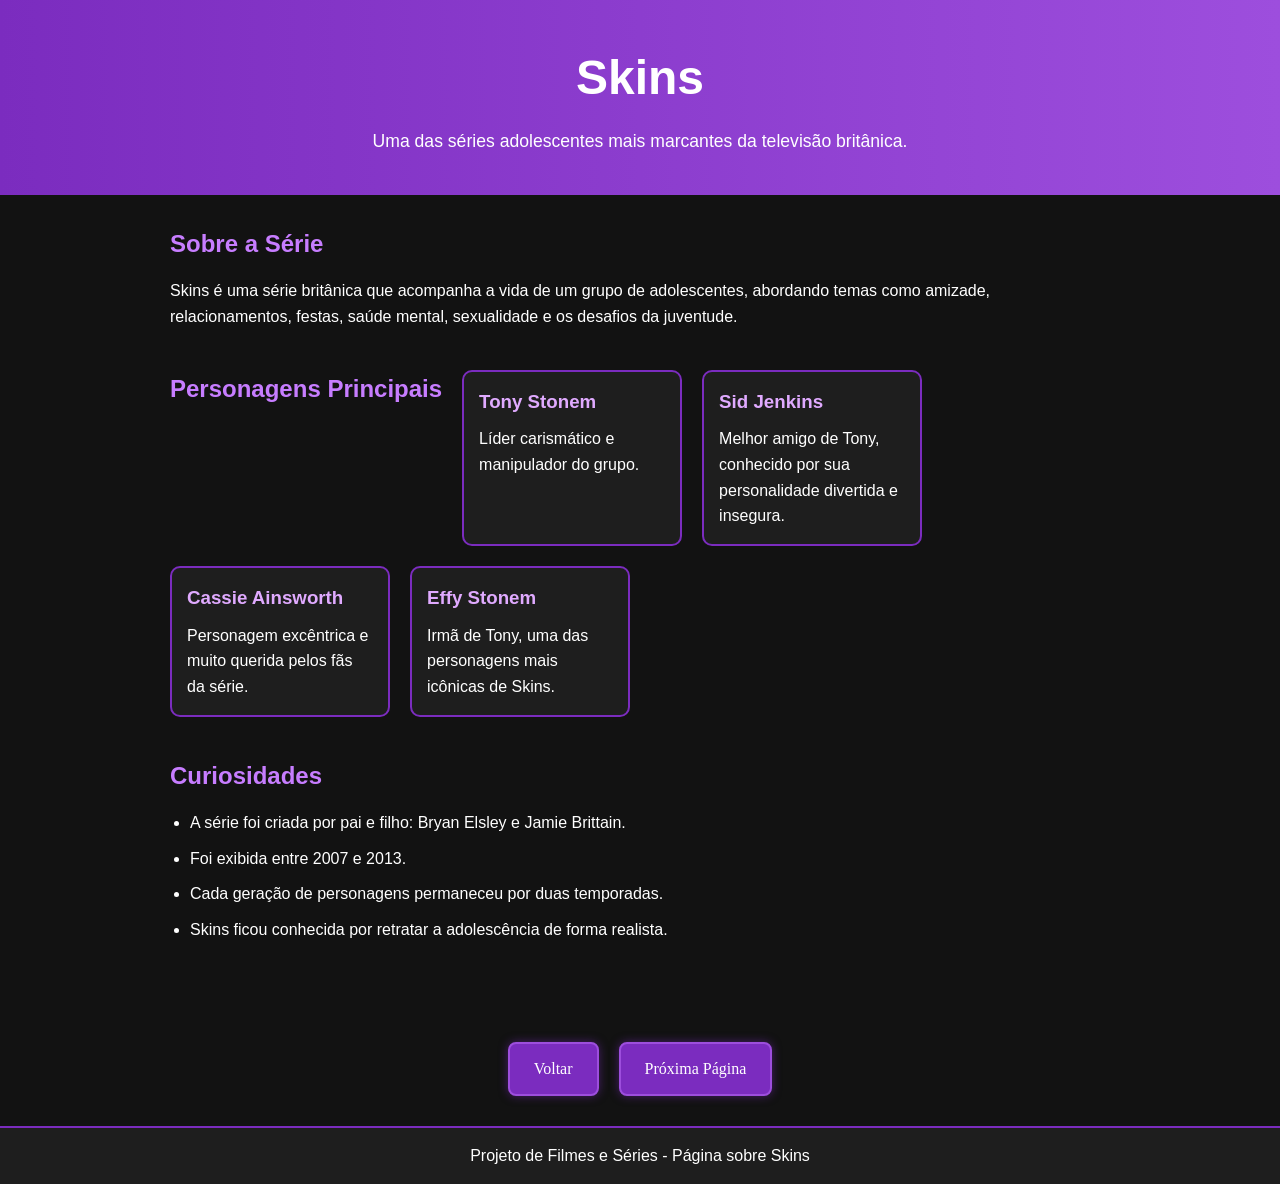
<file: pag 3.html>
<!DOCTYPE html>
<html lang="pt-BR">

<head>
    <meta charset="UTF-8">
    <meta name="viewport" content="width=device-width, initial-scale=1.0">
    <title>Skins - Série Escolhida</title>
    <link rel="stylesheet" href="pag3.css">
</head>

<body>

    <header>
        <h1>Skins</h1>
        <p>Uma das séries adolescentes mais marcantes da televisão britânica.</p>
    </header>

    <main>
        <section class="sobre">
            <h2>Sobre a Série</h2>
            <p>
                Skins é uma série britânica que acompanha a vida de um grupo de adolescentes,
                abordando temas como amizade, relacionamentos, festas, saúde mental,
                sexualidade e os desafios da juventude.
            </p>
        </section>

        <section class="personagens">
            <h2>Personagens Principais</h2>

            <div class="card">
                <h3>Tony Stonem</h3>
                <p>Líder carismático e manipulador do grupo.</p>
            </div>

            <div class="card">
                <h3>Sid Jenkins</h3>
                <p>Melhor amigo de Tony, conhecido por sua personalidade divertida e insegura.</p>
            </div>

            <div class="card">
                <h3>Cassie Ainsworth</h3>
                <p>Personagem excêntrica e muito querida pelos fãs da série.</p>
            </div>

            <div class="card">
                <h3>Effy Stonem</h3>
                <p>Irmã de Tony, uma das personagens mais icônicas de Skins.</p>
            </div>
        </section>

        <section class="curiosidades">
            <h2>Curiosidades</h2>
            <ul>
                <li>A série foi criada por pai e filho: Bryan Elsley e Jamie Brittain.</li>
                <li>Foi exibida entre 2007 e 2013.</li>
                <li>Cada geração de personagens permaneceu por duas temporadas.</li>
                <li>Skins ficou conhecida por retratar a adolescência de forma realista.</li>
            </ul>
        </section>
    </main>


<div class="botoes">
    <a href="pagina2.html" class="btn">Voltar</a>
    <a href="pag4.html" class="btn">Próxima Página</a>
</div>
    <footer>
        <p>Projeto de Filmes e Séries - Página sobre Skins</p>

    </footer>

</body>

</html>
</file>
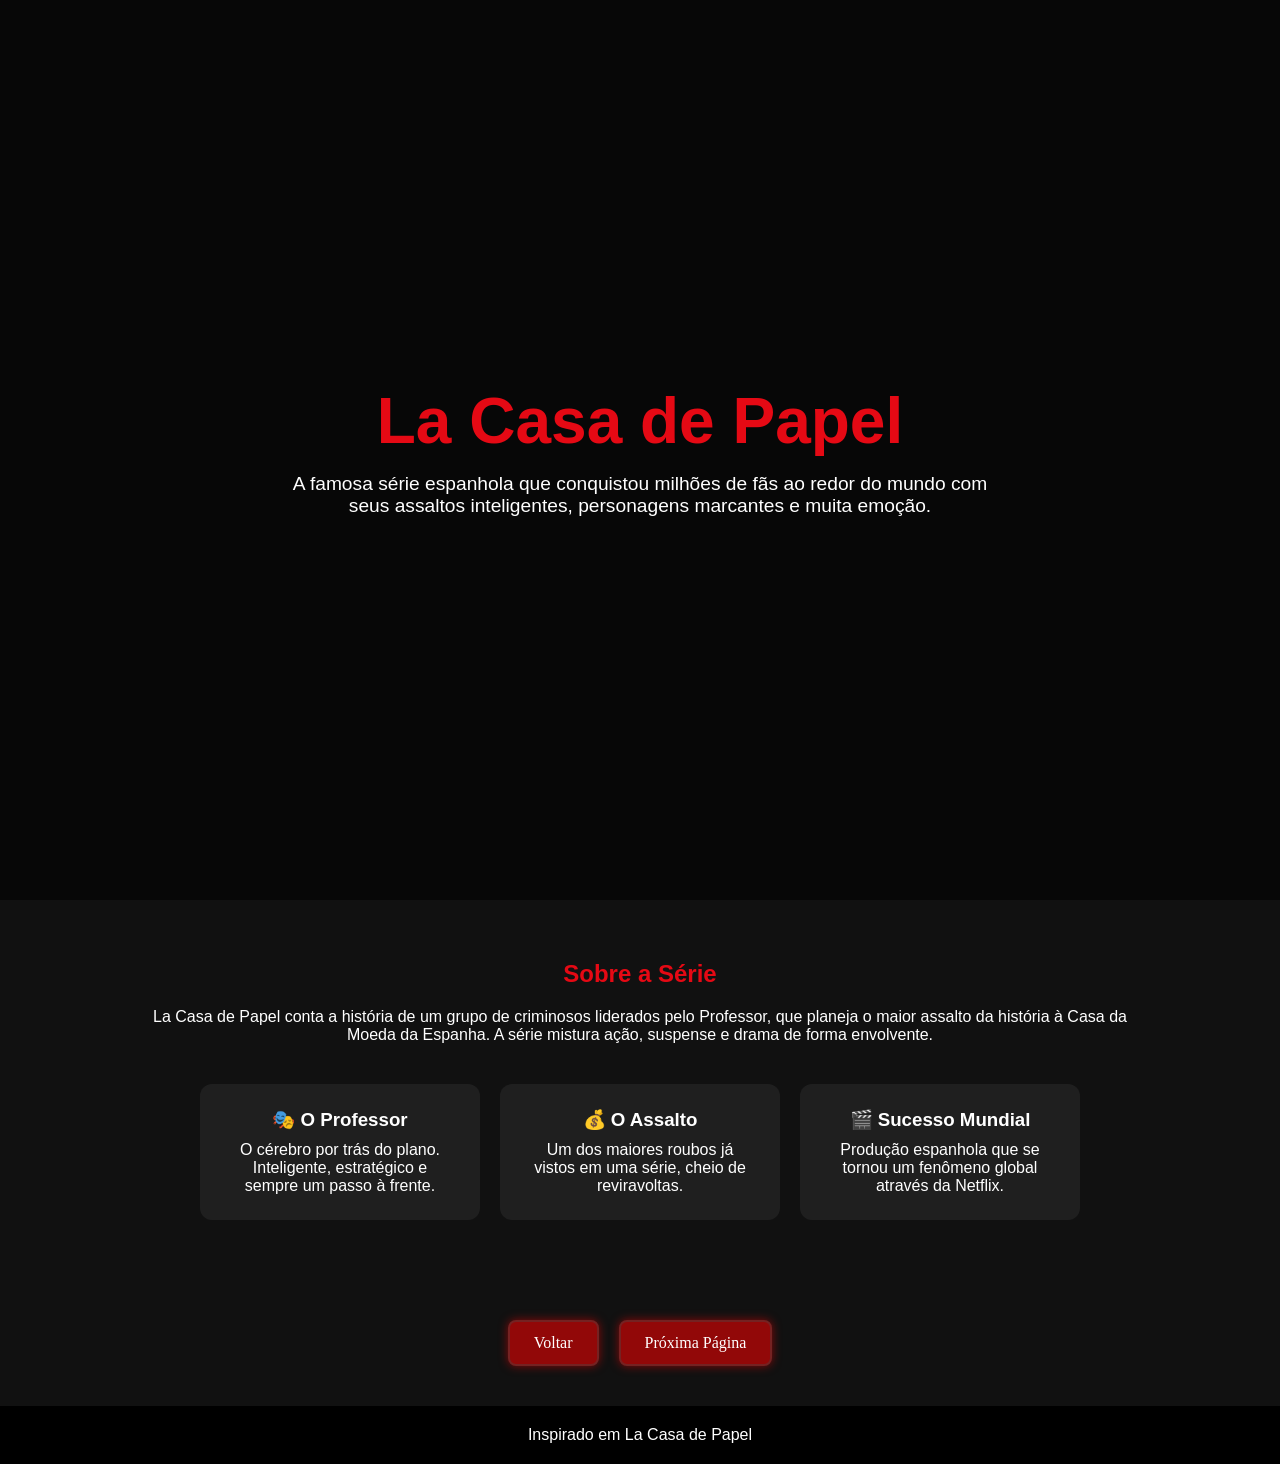
<file: pag4.html>
<!DOCTYPE html>
<html lang="pt-BR">
<head>
    <meta charset="UTF-8">
    <meta name="viewport" content="width=device-width, initial-scale=1.0">
    <title>La Casa de Papel</title>
    <link rel="stylesheet" href="pagina4.css">
</head>
<body>

    <header>
        <h1>La Casa de Papel</h1>
        <p>
            A famosa série espanhola que conquistou milhões de fãs ao redor do mundo
            com seus assaltos inteligentes, personagens marcantes e muita emoção.
        </p>
    </header>

    <section class="sobre">
        <h2>Sobre a Série</h2>
        <p>
            La Casa de Papel conta a história de um grupo de criminosos liderados
            pelo Professor, que planeja o maior assalto da história à Casa da Moeda
            da Espanha. A série mistura ação, suspense e drama de forma envolvente.
        </p>

        <div class="cards">
            <div class="card">
                <h3>🎭 O Professor</h3>
                <p>
                    O cérebro por trás do plano. Inteligente, estratégico e sempre
                    um passo à frente.
                </p>
            </div>

            <div class="card">
                <h3>💰 O Assalto</h3>
                <p>
                    Um dos maiores roubos já vistos em uma série, cheio de reviravoltas.
                </p>
            </div>

            <div class="card">
                <h3>🎬 Sucesso Mundial</h3>
                <p>
                    Produção espanhola que se tornou um fenômeno global através da Netflix.
                </p>
            </div>
        </div>
    </section>
<div class="botoes">
    <a href="pag 3.html" class="btn">Voltar</a>
    <a href="pag5.html" class="btn">Próxima Página</a>
</div>
    <footer>
        <p> Inspirado em La Casa de Papel </p>
    </footer>

</body>
</html>
</file>
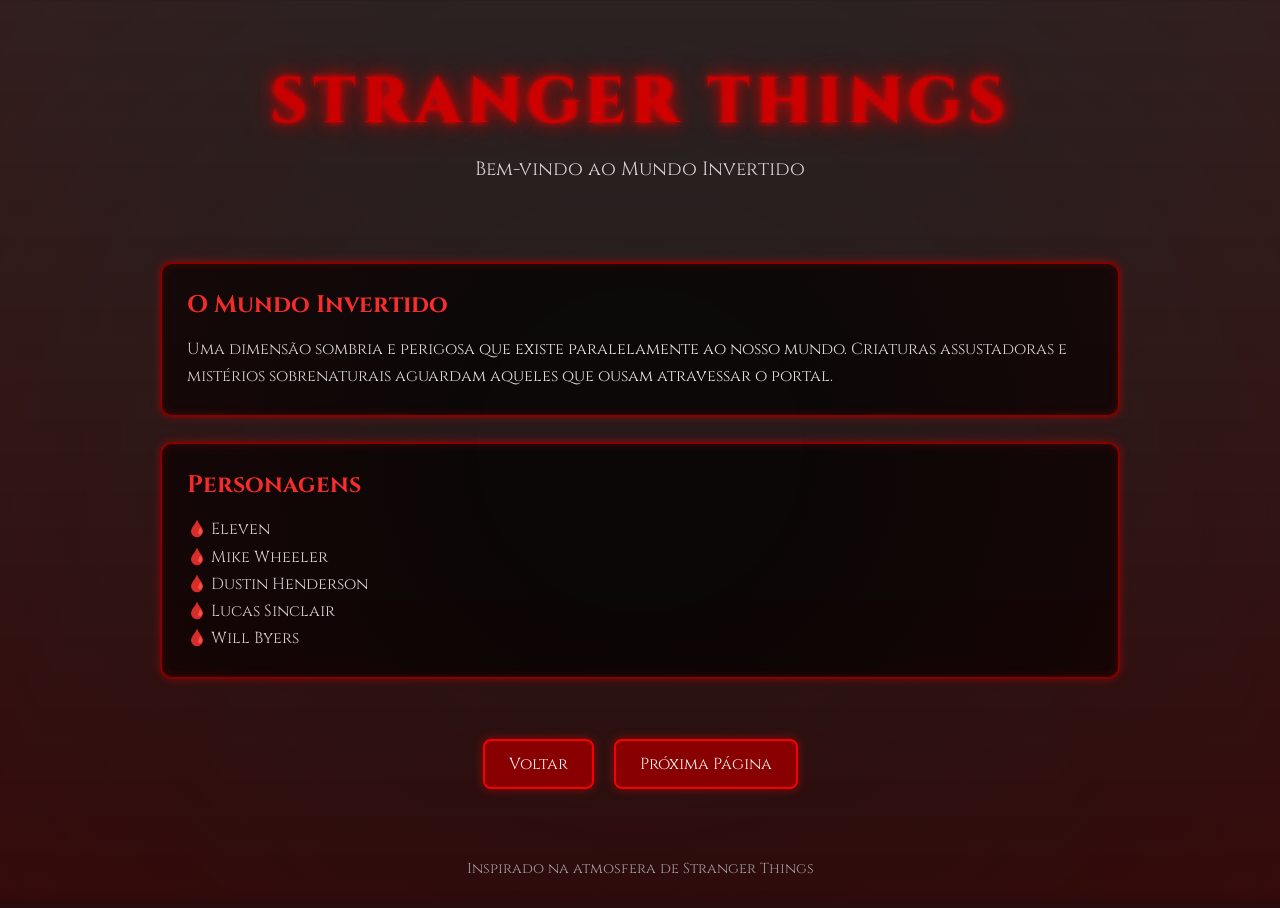
<file: pagina2.html>
<!DOCTYPE html>
<html lang="pt-BR">
<head>
    <meta charset="UTF-8">
    <meta name="viewport" content="width=device-width, initial-scale=1.0">
    <title>Stranger Things</title>
    <link rel="stylesheet" href="pagina2.css">
</head>
<body>

    <div class="overlay"></div>

    <header>
        <h1>STRANGER THINGS</h1>
        <p>Bem-vindo ao Mundo Invertido</p>
    </header>

    <main>
        <section class="card">
            <h2>O Mundo Invertido</h2>
            <p>
                Uma dimensão sombria e perigosa que existe paralelamente ao nosso mundo.
                Criaturas assustadoras e mistérios sobrenaturais aguardam aqueles que ousam atravessar o portal.
            </p>
        </section>

        <section class="card">
            <h2>Personagens</h2>
            <ul>
                <li>Eleven</li>
                <li>Mike Wheeler</li>
                <li>Dustin Henderson</li>
                <li>Lucas Sinclair</li>
                <li>Will Byers</li>
            </ul>
        </section>
    </main>
<div class="botoes">
    <a href="index.html" class="btn">Voltar</a>
    <a href="pag 3.html" class="btn">Próxima Página</a>
</div>
    <footer>
        <p> Inspirado na atmosfera de Stranger Things </p>
    </footer>

</body>
</html>
</file>
<file: pag3.css>
* {
    margin: 0;
    padding: 0;
    box-sizing: border-box;
}

body {
    font-family: Arial, sans-serif;
    background-color: #121212;
    color: white;
    line-height: 1.6;
}

header {
    background: linear-gradient(90deg, #7b2cbf, #9d4edd);
    text-align: center;
    padding: 40px 20px;
}

header h1 {
    font-size: 3rem;
}

header p {
    margin-top: 10px;
    font-size: 1.1rem;
}

main {
    max-width: 1000px;
    margin: auto;
    padding: 30px;
}

section {
    margin-bottom: 40px;
}

h2 {
    color: #c77dff;
    margin-bottom: 15px;
}

.personagens {
    display: flex;
    flex-wrap: wrap;
    gap: 20px;
}

.card {
    background-color: #1e1e1e;
    border: 2px solid #7b2cbf;
    border-radius: 10px;
    padding: 15px;
    width: 220px;
    transition: transform 0.3s;
}

.card:hover {
    transform: scale(1.05);
}

.card h3 {
    color: #e0aaff;
    margin-bottom: 10px;
}

.curiosidades ul {
    margin-left: 20px;
}

.curiosidades li {
    margin-bottom: 10px;
}

footer {
    background-color: #1e1e1e;
    text-align: center;
    padding: 15px;
    border-top: 2px solid #7b2cbf;
}

.botoes {
    display: flex;
    justify-content: center;
    gap: 20px;
    margin: 30px 0;
}

.btn {
    background: #7b2cbf;
    color: white;
    text-decoration: none;
    padding: 12px 24px;
    border: 2px solid #9d4edd;
    border-radius: 8px;
    font-family: 'Cinzel', serif;
    transition: 0.3s;
    box-shadow: 0 0 10px rgba(123, 44, 191, 0.5);
}
.btn:hover {
    background: #9d4edd;
    box-shadow:
        0 0 10px #9d4edd,
        0 0 20px #9d4edd,
        0 0 30px #9d4edd;
    transform: scale(1.05);
}
</file>
<file: pagina4.css>
*{
    margin: 0;
    padding: 0;
    box-sizing: border-box;
    font-family: Arial, sans-serif;
}

body{
    background-color: #111;
    color: white;
}

header{
    height: 100vh;
    background: linear-gradient(
        rgba(0,0,0,0.6),
        rgba(0,0,0,0.6)
    ),
    url('https://images.unsplash.com/photo-1489599849927-2ee91cede3ba?auto=format&fit=crop&w=1200&q=80');

    background-size: cover;
    background-position: center;

    display: flex;
    flex-direction: column;
    justify-content: center;
    align-items: center;

    text-align: center;
    padding: 20px;
}

header h1{
    font-size: 4rem;
    color: #e50914;
    margin-bottom: 15px;
}

header p{
    max-width: 700px;
    font-size: 1.2rem;
}

.sobre{
    padding: 60px 10%;
    text-align: center;
}

.sobre h2{
    color: #e50914;
    margin-bottom: 20px;
}

.cards{
    display: flex;
    justify-content: center;
    flex-wrap: wrap;
    gap: 20px;
    margin-top: 40px;
}

.card{
    width: 280px;
    background-color: #1f1f1f;
    padding: 25px;
    border-radius: 12px;
    transition: 0.3s;
}

.card:hover{
    background-color: #e50914;
    transform: translateY(-8px);
}

.card h3{
    margin-bottom: 10px;
}
.botoes {
    display: flex;
    justify-content: center;
    gap: 20px;
    margin: 40px 0;
}

.btn {
    background: #920808;
    color: rgb(255, 255, 255);
    text-decoration: none;
    padding: 12px 24px;
    border: 2px solid #752222;
    border-radius: 8px;
    font-family: 'Cinzel', serif;
    transition: 0.3s;
    box-shadow: 0 0 10px rgba(255, 0, 0, 0.5);
}

.btn:hover {
    background: #000000;
    box-shadow:
        0 0 10px #000000,
        0 0 20px #000000,
        0 0 30px #000000;
    transform: scale(1.05);
}
footer{
    background-color: #000;
    text-align: center;
    padding: 20px;
}
</file>
<file: pagina2.css>
@import url('https://fonts.googleapis.com/css2?family=Cinzel:wght@400;700&display=swap');

* {
    margin: 0;
    padding: 0;
    box-sizing: border-box;
}

body {
    font-family: 'Cinzel', serif;
    min-height: 100vh;
    color: #fff;
    background: linear-gradient(
        rgba(0, 0, 0, 0.85),
        rgba(30, 0, 0, 0.95)
    ),
    url('https://images.unsplash.com/photo-1506744038136-46273834b3fb?auto=format&fit=crop&w=1600&q=80');
    background-size: cover;
    background-position: center;
    position: relative;
}

.overlay {
    position: fixed;
    inset: 0;
    background: radial-gradient(
        circle,
        transparent 20%,
        rgba(100, 0, 0, 0.2) 100%
    );
    pointer-events: none;
}

header {
    text-align: center;
    padding: 60px 20px;
}

header h1 {
    font-size: 4rem;
    color: #d60000;
    text-shadow:
        0 0 5px #ff0000,
        0 0 15px #ff0000,
        0 0 30px #990000;
    letter-spacing: 6px;
}

header p {
    margin-top: 10px;
    font-size: 1.2rem;
    color: #ddd;
}

main {
    max-width: 1000px;
    margin: auto;
    padding: 20px;
    display: grid;
    gap: 25px;
}

.card {
    background: rgba(0, 0, 0, 0.7);
    border: 2px solid #8b0000;
    border-radius: 12px;
    padding: 25px;
    box-shadow:
        0 0 10px rgba(255, 0, 0, 0.4),
        inset 0 0 10px rgba(255, 0, 0, 0.2);
    transition: 0.3s;
}

.card:hover {
    transform: translateY(-5px);
    box-shadow:
        0 0 20px rgba(255, 0, 0, 0.8),
        inset 0 0 15px rgba(255, 0, 0, 0.3);
}

.card h2 {
    color: #ff3030;
    margin-bottom: 15px;
}

.card p,
.card li {
    line-height: 1.7;
    color: #e0e0e0;
}

.card ul {
    list-style: none;
}

.card li::before {
    content: "🩸 ";
}
.botoes {
    display: flex;
    justify-content: center;
    gap: 20px;
    margin: 40px 0;
}

.btn {
    background: #8b0000;
    color: white;
    text-decoration: none;
    padding: 12px 24px;
    border: 2px solid #ff0000;
    border-radius: 8px;
    font-family: 'Cinzel', serif;
    transition: 0.3s;
    box-shadow: 0 0 10px rgba(255, 0, 0, 0.5);
}

.btn:hover {
    background: #d60000;
    box-shadow:
        0 0 10px #ff0000,
        0 0 20px #ff0000,
        0 0 30px #ff0000;
    transform: scale(1.05);
}
footer {
    text-align: center;
    padding: 30px;
    color: #aaa;
    font-size: 0.9rem;
}
</file>
